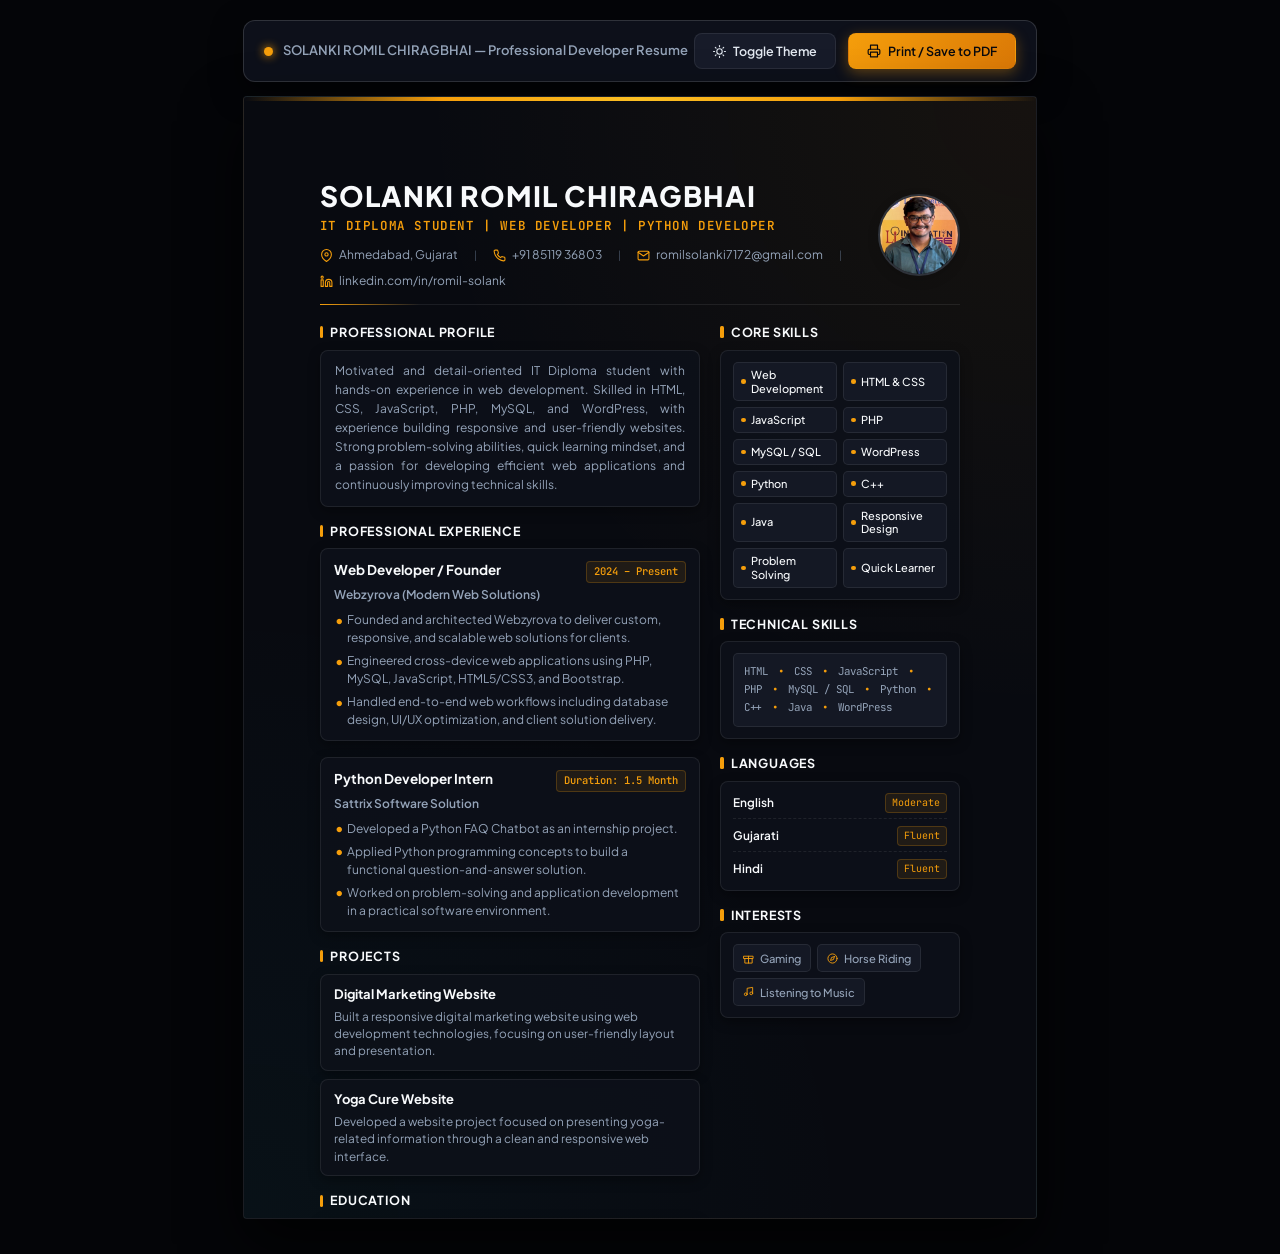
<file: resume.html>
<!DOCTYPE html>
<html lang="en">
<head>
  <meta charset="UTF-8" />
  <meta name="viewport" content="width=device-width, initial-scale=1.0" />
  <title>SOLANKI ROMIL CHIRAGBHAI — Resume</title>
  <meta name="description" content="Professional Resume of Solanki Romil Chiragbhai - IT Diploma Student, Web Developer, and Python Developer." />
  
  <!-- Google Fonts: Plus Jakarta Sans & JetBrains Mono -->
  <link rel="preconnect" href="https://fonts.googleapis.com" />
  <link rel="preconnect" href="https://fonts.gstatic.com" crossorigin />
  <link href="https://fonts.googleapis.com/css2?family=JetBrains+Mono:wght@400;500;600;700&family=Plus+Jakarta+Sans:wght@300;400;500;600;700;800&display=swap" rel="stylesheet" />

  <style>
    /* ==========================================================================
       RESUME DESIGN SYSTEM & CSS VARIABLES
       Obsidian Navy & Amber Gold Visual Identity (Matching Portfolio Aesthetic)
       ========================================================================== */
    :root {
      --bg-canvas: #040508;
      --bg-base: #080a10;
      --bg-surface: #0e111a;
      --bg-surface-elevated: #141824;
      --bg-card: rgba(14, 17, 26, 0.92);
      --bg-card-alt: #101420;
      --bg-badge: rgba(245, 158, 11, 0.09);
      --bg-badge-solid: #161b29;
      
      --border-subtle: rgba(255, 255, 255, 0.08);
      --border-medium: rgba(255, 255, 255, 0.14);
      --border-accent: rgba(245, 158, 11, 0.4);
      --border-accent-light: rgba(245, 158, 11, 0.22);

      --text-primary: #f8fafc;
      --text-secondary: #94a3b8;
      --text-muted: #64748b;
      --text-accent: #f59e0b;
      --text-accent-glow: #fbbf24;

      --accent-gold: #f59e0b;
      --accent-gold-hover: #fbbf24;
      --accent-amber: #d97706;
      --accent-cyan: #06b6d4;

      --font-sans: 'Plus Jakarta Sans', -apple-system, BlinkMacSystemFont, 'Segoe UI', Roboto, sans-serif;
      --font-mono: 'JetBrains Mono', monospace;

      --shadow-sm: 0 4px 12px rgba(0, 0, 0, 0.35);
      --shadow-md: 0 10px 30px rgba(0, 0, 0, 0.5);
      --shadow-glow: 0 0 25px rgba(245, 158, 11, 0.18);
    }

    /* Light Mode Switch for Recruiter Print Flexibility */
    [data-theme="light"] {
      --bg-canvas: #e2e8f0;
      --bg-base: #ffffff;
      --bg-surface: #f8fafc;
      --bg-surface-elevated: #f1f5f9;
      --bg-card: #f8fafc;
      --bg-card-alt: #ffffff;
      --bg-badge: rgba(217, 119, 6, 0.1);
      --bg-badge-solid: #f1f5f9;

      --border-subtle: #e2e8f0;
      --border-medium: #cbd5e1;
      --border-accent: rgba(217, 119, 6, 0.45);
      --border-accent-light: rgba(217, 119, 6, 0.25);

      --text-primary: #0f172a;
      --text-secondary: #475569;
      --text-muted: #64748b;
      --text-accent: #b45309;
      --text-accent-glow: #d97706;

      --accent-gold: #d97706;
      --accent-gold-hover: #b45309;
      --accent-amber: #b45309;
    }

    * {
      box-sizing: border-box;
      margin: 0;
      padding: 0;
    }

    html, body {
      background-color: var(--bg-canvas);
      color: var(--text-primary);
      font-family: var(--font-sans);
      font-size: 13.5px;
      line-height: 1.5;
      -webkit-font-smoothing: antialiased;
      -moz-osx-font-smoothing: grayscale;
      transition: background-color 0.25s ease;
    }

    /* ==========================================================================
       TOOLBAR (Screen only)
       ========================================================================== */
    .toolbar {
      max-width: 210mm;
      margin: 20px auto 14px;
      display: flex;
      justify-content: space-between;
      align-items: center;
      padding: 12px 20px;
      background: #0d101a;
      border: 1px solid var(--border-medium);
      border-radius: 12px;
      box-shadow: 0 10px 30px rgba(0, 0, 0, 0.5);
    }

    .toolbar-title {
      font-size: 13px;
      font-weight: 600;
      color: #94a3b8;
      display: flex;
      align-items: center;
      gap: 10px;
    }

    .toolbar-title .dot {
      width: 9px;
      height: 9px;
      border-radius: 50%;
      background: var(--accent-gold);
      box-shadow: 0 0 10px var(--accent-gold);
    }

    .toolbar-actions {
      display: flex;
      align-items: center;
      gap: 12px;
    }

    .btn {
      display: inline-flex;
      align-items: center;
      gap: 7px;
      padding: 9px 18px;
      font-family: var(--font-sans);
      font-size: 12.5px;
      font-weight: 600;
      border-radius: 8px;
      cursor: pointer;
      text-decoration: none;
      transition: all 0.2s cubic-bezier(0.4, 0, 0.2, 1);
      border: 1px solid transparent;
    }

    .btn-secondary {
      background: #171b29;
      color: #e2e8f0;
      border-color: var(--border-subtle);
    }

    .btn-secondary:hover {
      background: #1f2537;
      border-color: var(--border-medium);
    }

    .btn-primary {
      background: linear-gradient(135deg, #f59e0b 0%, #d97706 100%);
      color: #08090e;
      box-shadow: 0 4px 14px rgba(245, 158, 11, 0.35);
    }

    .btn-primary:hover {
      background: linear-gradient(135deg, #fbbf24 0%, #f59e0b 100%);
      transform: translateY(-1px);
      box-shadow: 0 6px 18px rgba(245, 158, 11, 0.5);
    }

    /* ==========================================================================
       RESUME CONTAINER (Exact A4 Page Structure)
       ========================================================================== */
    .resume-wrapper {
      width: 210mm;
      height: 297mm;
      max-height: 297mm;
      margin: 0 auto 35px;
      background: var(--bg-base);
      background-image: 
        radial-gradient(circle at 100% 0%, rgba(245, 158, 11, 0.06) 0%, transparent 45%),
        radial-gradient(circle at 0% 100%, rgba(6, 182, 212, 0.04) 0%, transparent 45%);
      border: 1px solid var(--border-subtle);
      border-radius: 4px;
      box-shadow: 0 25px 60px rgba(0, 0, 0, 0.75);
      padding: 22mm 20mm 18mm 20mm;
      position: relative;
      overflow: hidden;
      display: flex;
      flex-direction: column;
      justify-content: space-between;
    }

    /* Top Accent Stripe */
    .resume-wrapper::before {
      content: '';
      position: absolute;
      top: 0;
      left: 0;
      right: 0;
      height: 3.5px;
      background: linear-gradient(90deg, transparent 0%, #f59e0b 25%, #fbbf24 50%, #f59e0b 75%, transparent 100%);
    }

    /* ==========================================================================
       HEADER SECTION
       ========================================================================== */
    .resume-header {
      margin-bottom: 18px;
      padding-bottom: 14px;
      border-bottom: 1px solid var(--border-subtle);
      position: relative;
    }

    .resume-header::after {
      content: '';
      position: absolute;
      bottom: -1px;
      left: 0;
      width: 100px;
      height: 1.5px;
      background: linear-gradient(90deg, var(--accent-gold), transparent);
    }

    .candidate-name {
      font-size: 28px;
      font-weight: 800;
      letter-spacing: 1px;
      color: var(--text-primary);
      text-transform: uppercase;
      line-height: 1.15;
      margin-bottom: 5px;
    }

    .candidate-title {
      font-family: var(--font-mono);
      font-size: 12.5px;
      font-weight: 600;
      color: var(--accent-gold);
      letter-spacing: 0.6px;
      text-transform: uppercase;
      margin-bottom: 10px;
      display: flex;
      align-items: center;
      gap: 8px;
    }

    .contact-bar {
      display: flex;
      align-items: center;
      flex-wrap: wrap;
      gap: 8px 16px;
      font-size: 12px;
      color: var(--text-secondary);
    }

    .contact-item {
      display: inline-flex;
      align-items: center;
      gap: 6px;
      color: var(--text-secondary);
    }

    .contact-item svg {
      width: 13px;
      height: 13px;
      color: var(--accent-gold);
      flex-shrink: 0;
    }

    .contact-item a {
      color: var(--text-secondary);
      text-decoration: none;
      transition: color 0.15s;
    }

    .contact-item a:hover {
      color: var(--text-primary);
    }

    .contact-separator {
      color: var(--text-muted);
      font-size: 10px;
      opacity: 0.6;
    }

    /* ==========================================================================
       BODY GRID (2 Columns: Main Content + Sidebar)
       ========================================================================== */
    .resume-body {
      display: grid;
      grid-template-columns: 1fr 240px;
      gap: 20px;
      flex: 1;
    }

    .column-main {
      display: flex;
      flex-direction: column;
      gap: 15px;
    }

    .column-side {
      display: flex;
      flex-direction: column;
      gap: 15px;
    }

    /* Section Headings */
    .section-title {
      font-family: var(--font-sans);
      font-size: 12.5px;
      font-weight: 700;
      color: var(--text-primary);
      text-transform: uppercase;
      letter-spacing: 0.8px;
      margin-bottom: 8px;
      display: flex;
      align-items: center;
      gap: 7px;
    }

    .section-title::before {
      content: '';
      display: inline-block;
      width: 3.5px;
      height: 12px;
      background: var(--accent-gold);
      border-radius: 1.5px;
    }

    /* Profile / Summary Card */
    .profile-card {
      background: var(--bg-card);
      border: 1px solid var(--border-subtle);
      border-radius: 8px;
      padding: 11px 14px;
      font-size: 12px;
      line-height: 1.58;
      color: var(--text-secondary);
      text-align: justify;
      box-shadow: var(--shadow-sm);
    }

    /* Experience Card */
    .item-card {
      background: var(--bg-card);
      border: 1px solid var(--border-subtle);
      border-radius: 8px;
      padding: 11px 13px;
      box-shadow: var(--shadow-sm);
    }

    .item-header {
      display: flex;
      justify-content: space-between;
      align-items: baseline;
      margin-bottom: 3px;
    }

    .item-role {
      font-size: 13.5px;
      font-weight: 700;
      color: var(--text-primary);
    }

    .item-badge {
      font-family: var(--font-mono);
      font-size: 10.5px;
      font-weight: 500;
      color: var(--accent-gold);
      background: var(--bg-badge);
      border: 1px solid var(--border-accent-light);
      padding: 2px 7px;
      border-radius: 4px;
      white-space: nowrap;
    }

    .item-company {
      font-size: 12px;
      font-weight: 600;
      color: var(--text-secondary);
      margin-bottom: 7px;
    }

    .bullet-list {
      list-style: none;
      padding-left: 0;
      display: flex;
      flex-direction: column;
      gap: 5px;
    }

    .bullet-list li {
      position: relative;
      padding-left: 13px;
      font-size: 12px;
      line-height: 1.5;
      color: var(--text-secondary);
    }

    .bullet-list li::before {
      content: '•';
      position: absolute;
      left: 1px;
      top: -0.5px;
      color: var(--accent-gold);
      font-weight: bold;
      font-size: 13px;
    }

    /* Project Cards */
    .project-card {
      background: var(--bg-card);
      border: 1px solid var(--border-subtle);
      border-radius: 8px;
      padding: 10px 13px;
      margin-bottom: 8px;
      box-shadow: var(--shadow-sm);
    }

    .project-card:last-child {
      margin-bottom: 0;
    }

    .project-name {
      font-size: 13px;
      font-weight: 700;
      color: var(--text-primary);
      margin-bottom: 3.5px;
      display: flex;
      align-items: center;
      gap: 6px;
    }

    .project-desc {
      font-size: 11.8px;
      color: var(--text-secondary);
      line-height: 1.48;
    }

    /* Education Items */
    .edu-item {
      background: var(--bg-card);
      border: 1px solid var(--border-subtle);
      border-radius: 8px;
      padding: 10px 13px;
      margin-bottom: 8px;
      box-shadow: var(--shadow-sm);
    }

    .edu-item:last-child {
      margin-bottom: 0;
    }

    .edu-degree {
      font-size: 13px;
      font-weight: 700;
      color: var(--text-primary);
      margin-bottom: 2px;
    }

    .edu-institution {
      font-size: 11.8px;
      font-weight: 500;
      color: var(--text-secondary);
      display: flex;
      justify-content: space-between;
      align-items: baseline;
    }

    .edu-dates {
      font-family: var(--font-mono);
      font-size: 10.5px;
      font-weight: 500;
      color: var(--accent-gold);
    }

    /* ==========================================================================
       SIDEBAR PANELS (Skills, Tech, Languages, Interests)
       ========================================================================== */
    .sidebar-panel {
      background: var(--bg-card);
      border: 1px solid var(--border-subtle);
      border-radius: 8px;
      padding: 11px 12px;
      box-shadow: var(--shadow-sm);
    }

    /* Core Skills Grid */
    .skills-grid {
      display: grid;
      grid-template-columns: 1fr 1fr;
      gap: 6px;
    }

    .skill-chip {
      background: var(--bg-surface-elevated);
      border: 1px solid var(--border-subtle);
      border-radius: 5px;
      padding: 5px 7px;
      font-size: 11px;
      font-weight: 500;
      color: var(--text-primary);
      display: flex;
      align-items: center;
      gap: 5px;
      line-height: 1.25;
    }

    .skill-chip::before {
      content: '';
      width: 4.5px;
      height: 4.5px;
      border-radius: 50%;
      background: var(--accent-gold);
      flex-shrink: 0;
    }

    /* Technical Skills Summary */
    .tech-skills-box {
      font-family: var(--font-mono);
      font-size: 10.8px;
      line-height: 1.65;
      color: var(--text-secondary);
      background: var(--bg-surface-elevated);
      border: 1px solid var(--border-subtle);
      padding: 9px 10px;
      border-radius: 5px;
    }

    .tech-skills-box span.dot {
      color: var(--accent-gold);
      padding: 0 4px;
      font-weight: bold;
    }

    /* Languages */
    .lang-list {
      display: flex;
      flex-direction: column;
      gap: 7px;
    }

    .lang-item {
      display: flex;
      justify-content: space-between;
      align-items: center;
      font-size: 11.8px;
      padding-bottom: 5px;
      border-bottom: 1px dashed var(--border-subtle);
    }

    .lang-item:last-child {
      border-bottom: none;
      padding-bottom: 0;
    }

    .lang-name {
      font-weight: 600;
      color: var(--text-primary);
    }

    .lang-level {
      font-family: var(--font-mono);
      font-size: 10px;
      color: var(--accent-gold);
      background: var(--bg-badge);
      border: 1px solid var(--border-accent-light);
      padding: 1.5px 6px;
      border-radius: 4px;
    }

    /* Interests */
    .interests-tags {
      display: flex;
      flex-wrap: wrap;
      gap: 6px;
    }

    .interest-pill {
      background: var(--bg-surface-elevated);
      border: 1px solid var(--border-subtle);
      border-radius: 5px;
      padding: 4.5px 9px;
      font-size: 11.2px;
      color: var(--text-secondary);
      font-weight: 500;
      display: flex;
      align-items: center;
      gap: 6px;
    }

    .interest-pill svg {
      width: 11px;
      height: 11px;
      color: var(--accent-gold);
    }

    /* ==========================================================================
       PRINT STYLES
       ========================================================================== */
    @page {
      size: A4 portrait;
      margin: 0;
    }

    @media print {
      body {
        background: #080a10 !important;
        -webkit-print-color-adjust: exact !important;
        print-color-adjust: exact !important;
      }

      .toolbar {
        display: none !important;
      }

      .resume-wrapper {
        width: 210mm !important;
        height: 297mm !important;
        min-height: 297mm !important;
        max-height: 297mm !important;
        margin: 0 !important;
        border: none !important;
        box-shadow: none !important;
        padding: 18mm 20mm 16mm 20mm !important;
        page-break-inside: avoid !important;
        page-break-after: avoid !important;
      }
    }
  </style>
</head>
<body>

  <!-- Top Action Bar for convenient one-click PDF printing / viewing -->
  <div class="toolbar">
    <div class="toolbar-title">
      <span class="dot"></span>
      <span>SOLANKI ROMIL CHIRAGBHAI — Professional Developer Resume</span>
    </div>
    <div class="toolbar-actions">
      <button class="btn btn-secondary" onclick="toggleTheme()" id="themeBtn">
        <svg width="13" height="13" viewBox="0 0 24 24" fill="none" stroke="currentColor" stroke-width="2" stroke-linecap="round" stroke-linejoin="round">
          <circle cx="12" cy="12" r="5"></circle>
          <line x1="12" y1="1" x2="12" y2="3"></line>
          <line x1="12" y1="21" x2="12" y2="23"></line>
          <line x1="4.22" y1="4.22" x2="5.64" y2="5.64"></line>
          <line x1="18.36" y1="18.36" x2="19.78" y2="19.78"></line>
          <line x1="1" y1="12" x2="3" y2="12"></line>
          <line x1="21" y1="12" x2="23" y2="12"></line>
          <line x1="4.22" y1="19.78" x2="5.64" y2="18.36"></line>
          <line x1="18.36" y1="5.64" x2="19.78" y2="4.22"></line>
        </svg>
        Toggle Theme
      </button>
      <button class="btn btn-primary" onclick="window.print()">
        <svg width="14" height="14" viewBox="0 0 24 24" fill="none" stroke="currentColor" stroke-width="2" stroke-linecap="round" stroke-linejoin="round">
          <polyline points="6 9 6 2 18 2 18 9"></polyline>
          <path d="M6 18H4a2 2 0 0 1-2-2v-5a2 2 0 0 1 2-2h16a2 2 0 0 1 2 2v5a2 2 0 0 1-2 2h-2"></path>
          <rect x="6" y="14" width="12" height="8"></rect>
        </svg>
        Print / Save to PDF
      </button>
    </div>
  </div>

  <!-- A4 Single-Page Resume Container -->
  <main class="resume-wrapper">
    
    <!-- HEADER -->
    <header class="resume-header" style="display: flex; align-items: center; justify-content: space-between; gap: 24px;">
      <div style="flex: 1;">
        <h1 class="candidate-name">SOLANKI ROMIL CHIRAGBHAI</h1>
        <div class="candidate-title">
          IT Diploma Student | Web Developer | Python Developer
        </div>
        <div class="contact-bar">
          <span class="contact-item">
            <svg viewBox="0 0 24 24" fill="none" stroke="currentColor" stroke-width="2" stroke-linecap="round" stroke-linejoin="round">
              <path d="M21 10c0 7-9 13-9 13s-9-6-9-13a9 9 0 0 1 18 0z"></path>
              <circle cx="12" cy="10" r="3"></circle>
            </svg>
            Ahmedabad, Gujarat
          </span>
          <span class="contact-separator">|</span>
          <span class="contact-item">
            <svg viewBox="0 0 24 24" fill="none" stroke="currentColor" stroke-width="2" stroke-linecap="round" stroke-linejoin="round">
              <path d="M22 16.92v3a2 2 0 0 1-2.18 2 19.79 19.79 0 0 1-8.63-3.07 19.5 19.5 0 0 1-6-6 19.79 19.79 0 0 1-3.07-8.67A2 2 0 0 1 4.11 2h3a2 2 0 0 1 2 1.72 12.84 12.84 0 0 0 .7 2.81 2 2 0 0 1-.45 2.11L8.09 9.91a16 16 0 0 0 6 6l1.27-1.27a2 2 0 0 1 2.11-.45 12.84 12.84 0 0 0 2.81.7A2 2 0 0 1 22 16.92z"></path>
            </svg>
            +91 85119 36803
          </span>
          <span class="contact-separator">|</span>
          <span class="contact-item">
            <svg viewBox="0 0 24 24" fill="none" stroke="currentColor" stroke-width="2" stroke-linecap="round" stroke-linejoin="round">
              <path d="M4 4h16c1.1 0 2 .9 2 2v12c0 1.1-.9 2-2 2H4c-1.1 0-2-.9-2-2V6c0-1.1.9-2 2-2z"></path>
              <polyline points="22,6 12,13 2,6"></polyline>
            </svg>
            <a href="mailto:romilsolanki7172@gmail.com">romilsolanki7172@gmail.com</a>
          </span>
          <span class="contact-separator">|</span>
          <span class="contact-item">
            <svg viewBox="0 0 24 24" fill="none" stroke="currentColor" stroke-width="2" stroke-linecap="round" stroke-linejoin="round">
              <path d="M16 8a6 6 0 0 1 6 6v7h-4v-7a2 2 0 0 0-2-2 2 2 0 0 0-2 2v7h-4v-7a6 6 0 0 1 6-6z"></path>
              <rect x="2" y="9" width="4" height="12"></rect>
              <circle cx="4" cy="4" r="2"></circle>
            </svg>
            <a href="https://www.linkedin.com/in/romil-solank" target="_blank" rel="noopener noreferrer">linkedin.com/in/romil-solank</a>
          </span>
        </div>
      </div>
      <div style="width: 82px; height: 82px; border-radius: 50%; overflow: hidden; border: 2px solid rgba(100, 116, 139, 0.35); flex-shrink: 0; box-shadow: 0 4px 12px rgba(0,0,0,0.15);">
        <img src="Romil_img.jpg" alt="Romil Solanki Photo" style="width: 100%; height: 100%; object-fit: cover; object-position: center 20%; display: block;" />
      </div>
    </header>

    <!-- MAIN BODY: 2 COLUMNS -->
    <div class="resume-body">
      
      <!-- LEFT COLUMN -->
      <div class="column-main">
        
        <!-- PROFILE -->
        <section>
          <h2 class="section-title">Professional Profile</h2>
          <div class="profile-card">
            Motivated and detail-oriented IT Diploma student with hands-on experience in web development. Skilled in HTML, CSS, JavaScript, PHP, MySQL, and WordPress, with experience building responsive and user-friendly websites. Strong problem-solving abilities, quick learning mindset, and a passion for developing efficient web applications and continuously improving technical skills.
          </div>
        </section>

        <!-- PROFESSIONAL EXPERIENCE -->
        <section>
          <h2 class="section-title">Professional Experience</h2>
          
          <div class="item-card" style="margin-bottom: 16px;">
            <div class="item-header">
              <div class="item-role">Web Developer / Founder</div>
              <span class="item-badge">2024 – Present</span>
            </div>
            <div class="item-company">
              <span>Webzyrova (Modern Web Solutions)</span>
            </div>
            <ul class="bullet-list">
              <li>Founded and architected Webzyrova to deliver custom, responsive, and scalable web solutions for clients.</li>
              <li>Engineered cross-device web applications using PHP, MySQL, JavaScript, HTML5/CSS3, and Bootstrap.</li>
              <li>Handled end-to-end web workflows including database design, UI/UX optimization, and client solution delivery.</li>
            </ul>
          </div>

          <div class="item-card">
            <div class="item-header">
              <div class="item-role">Python Developer Intern</div>
              <span class="item-badge">Duration: 1.5 Month</span>
            </div>
            <div class="item-company">
              <span>Sattrix Software Solution</span>
            </div>
            <ul class="bullet-list">
              <li>Developed a Python FAQ Chatbot as an internship project.</li>
              <li>Applied Python programming concepts to build a functional question-and-answer solution.</li>
              <li>Worked on problem-solving and application development in a practical software environment.</li>
            </ul>
          </div>
        </section>

        <!-- PROJECTS -->
        <section>
          <h2 class="section-title">Projects</h2>
          <div class="project-card">
            <div class="project-name">Digital Marketing Website</div>
            <p class="project-desc">
              Built a responsive digital marketing website using web development technologies, focusing on user-friendly layout and presentation.
            </p>
          </div>
          <div class="project-card">
            <div class="project-name">Yoga Cure Website</div>
            <p class="project-desc">
              Developed a website project focused on presenting yoga-related information through a clean and responsive web interface.
            </p>
          </div>
        </section>

        <!-- EDUCATION -->
        <section>
          <h2 class="section-title">Education</h2>
          <div class="edu-item">
            <div class="edu-degree">Bachelor in Diploma IT Engineering</div>
            <div class="edu-institution">
              <span>LJ University, Ahmedabad</span>
              <span class="edu-dates">Aug 2023 – May 2026</span>
            </div>
          </div>
          <div class="edu-item">
            <div class="edu-degree">Secondary School Certificate (SSC)</div>
            <div class="edu-institution">
              <span>Vidyadhish – Vidyasankul, Bhavnagar</span>
              <span class="edu-dates">Feb 2022 – Mar 2023</span>
            </div>
          </div>
        </section>

      </div>

      <!-- RIGHT COLUMN (SIDEBAR) -->
      <aside class="column-side">
        
        <!-- CORE SKILLS -->
        <section>
          <h2 class="section-title">Core Skills</h2>
          <div class="sidebar-panel">
            <div class="skills-grid">
              <div class="skill-chip">Web Development</div>
              <div class="skill-chip">HTML & CSS</div>
              <div class="skill-chip">JavaScript</div>
              <div class="skill-chip">PHP</div>
              <div class="skill-chip">MySQL / SQL</div>
              <div class="skill-chip">WordPress</div>
              <div class="skill-chip">Python</div>
              <div class="skill-chip">C++</div>
              <div class="skill-chip">Java</div>
              <div class="skill-chip">Responsive Design</div>
              <div class="skill-chip">Problem Solving</div>
              <div class="skill-chip">Quick Learner</div>
            </div>
          </div>
        </section>

        <!-- TECHNICAL SKILLS -->
        <section>
          <h2 class="section-title">Technical Skills</h2>
          <div class="sidebar-panel">
            <div class="tech-skills-box">
              HTML <span class="dot">•</span> CSS <span class="dot">•</span> JavaScript <span class="dot">•</span> PHP <span class="dot">•</span> MySQL / SQL <span class="dot">•</span> Python <span class="dot">•</span> C++ <span class="dot">•</span> Java <span class="dot">•</span> WordPress
            </div>
          </div>
        </section>

        <!-- LANGUAGES -->
        <section>
          <h2 class="section-title">Languages</h2>
          <div class="sidebar-panel">
            <div class="lang-list">
              <div class="lang-item">
                <span class="lang-name">English</span>
                <span class="lang-level">Moderate</span>
              </div>
              <div class="lang-item">
                <span class="lang-name">Gujarati</span>
                <span class="lang-level">Fluent</span>
              </div>
              <div class="lang-item">
                <span class="lang-name">Hindi</span>
                <span class="lang-level">Fluent</span>
              </div>
            </div>
          </div>
        </section>

        <!-- INTERESTS -->
        <section>
          <h2 class="section-title">Interests</h2>
          <div class="sidebar-panel">
            <div class="interests-tags">
              <div class="interest-pill">
                <svg viewBox="0 0 24 24" fill="none" stroke="currentColor" stroke-width="2" stroke-linecap="round" stroke-linejoin="round">
                  <polyline points="20 12 20 22 4 22 4 12"></polyline>
                  <rect x="2" y="7" width="20" height="5"></rect>
                  <line x1="12" y1="22" x2="12" y2="7"></line>
                </svg>
                Gaming
              </div>
              <div class="interest-pill">
                <svg viewBox="0 0 24 24" fill="none" stroke="currentColor" stroke-width="2" stroke-linecap="round" stroke-linejoin="round">
                  <circle cx="12" cy="12" r="10"></circle>
                  <polygon points="16.24 7.76 14.12 14.12 7.76 16.24 9.88 9.88 16.24 7.76"></polygon>
                </svg>
                Horse Riding
              </div>
              <div class="interest-pill">
                <svg viewBox="0 0 24 24" fill="none" stroke="currentColor" stroke-width="2" stroke-linecap="round" stroke-linejoin="round">
                  <path d="M9 18V5l12-2v13"></path>
                  <circle cx="6" cy="18" r="3"></circle>
                  <circle cx="18" cy="16" r="3"></circle>
                </svg>
                Listening to Music
              </div>
            </div>
          </div>
        </section>

      </aside>
    </div>

  </main>

  <script>
    function toggleTheme() {
      const current = document.documentElement.getAttribute('data-theme');
      const next = current === 'light' ? 'dark' : 'light';
      document.documentElement.setAttribute('data-theme', next);
    }
  </script>
</body>
</html>
</file>
